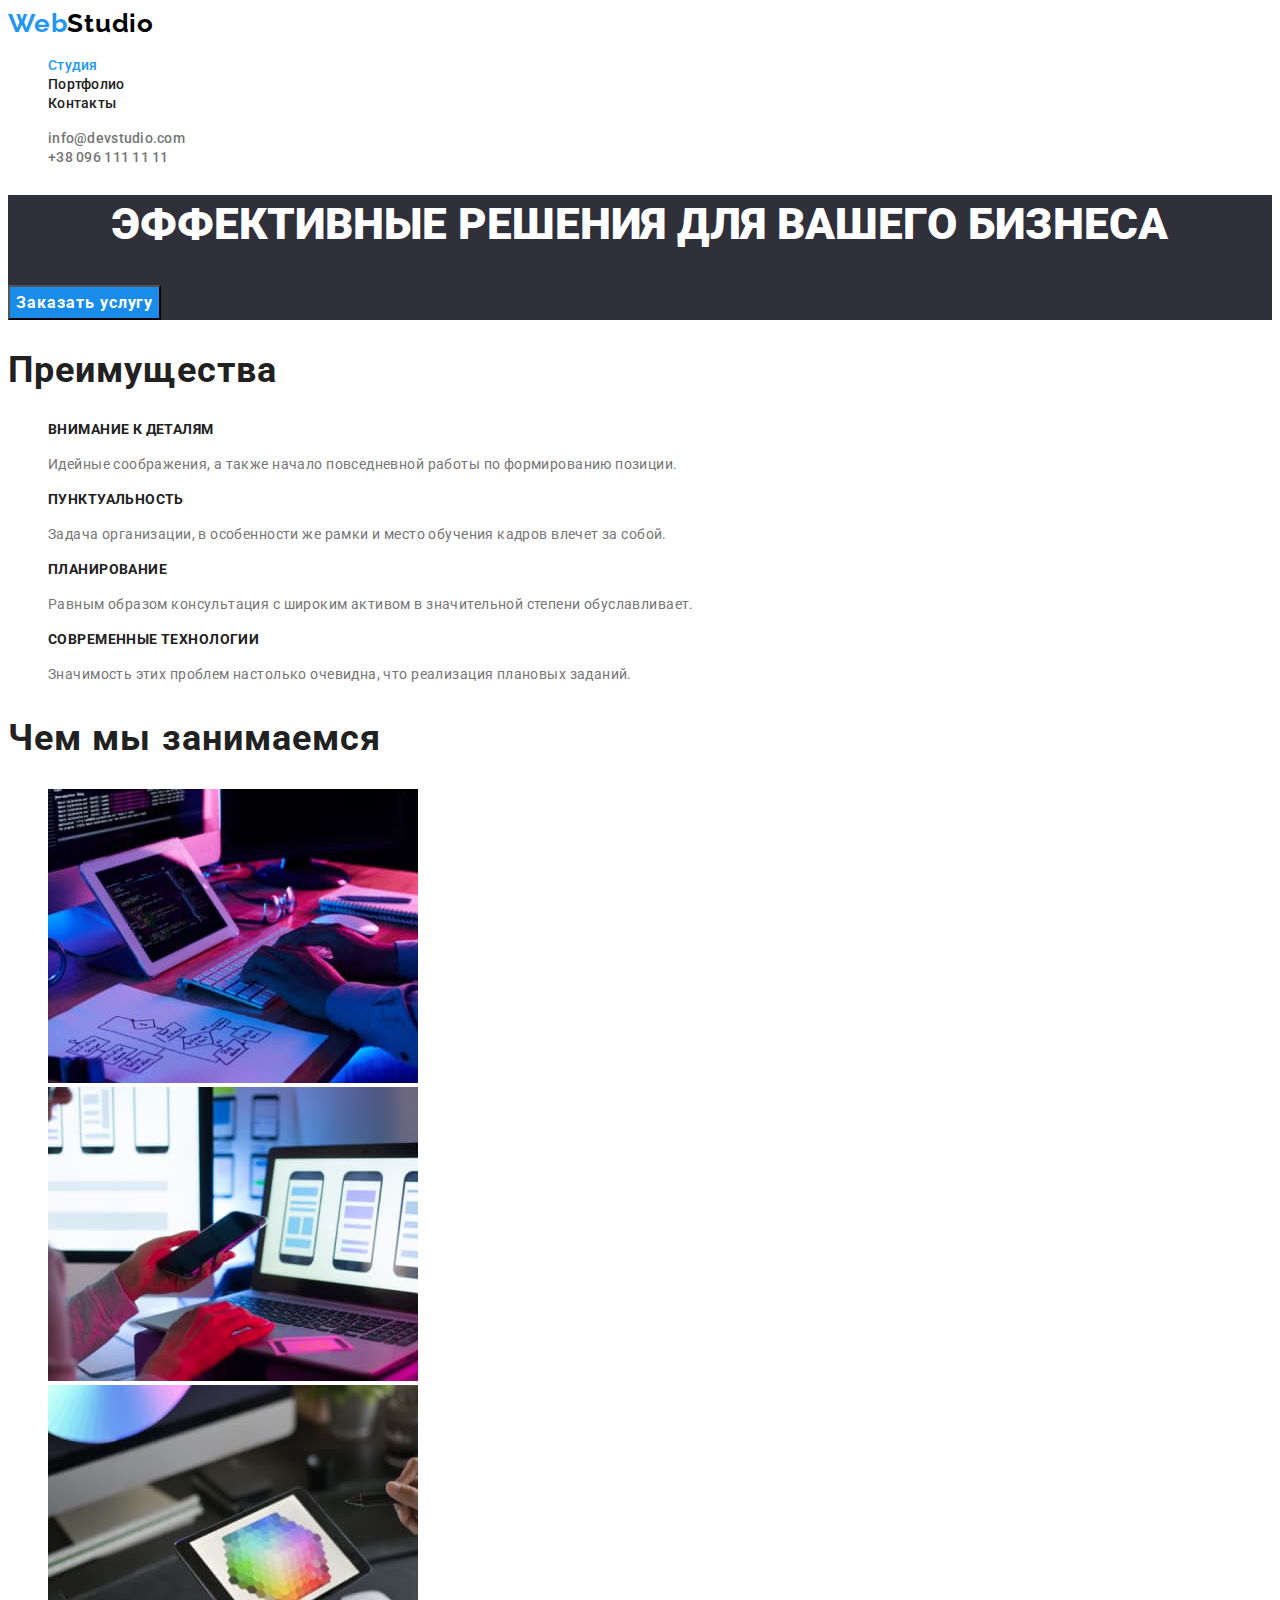
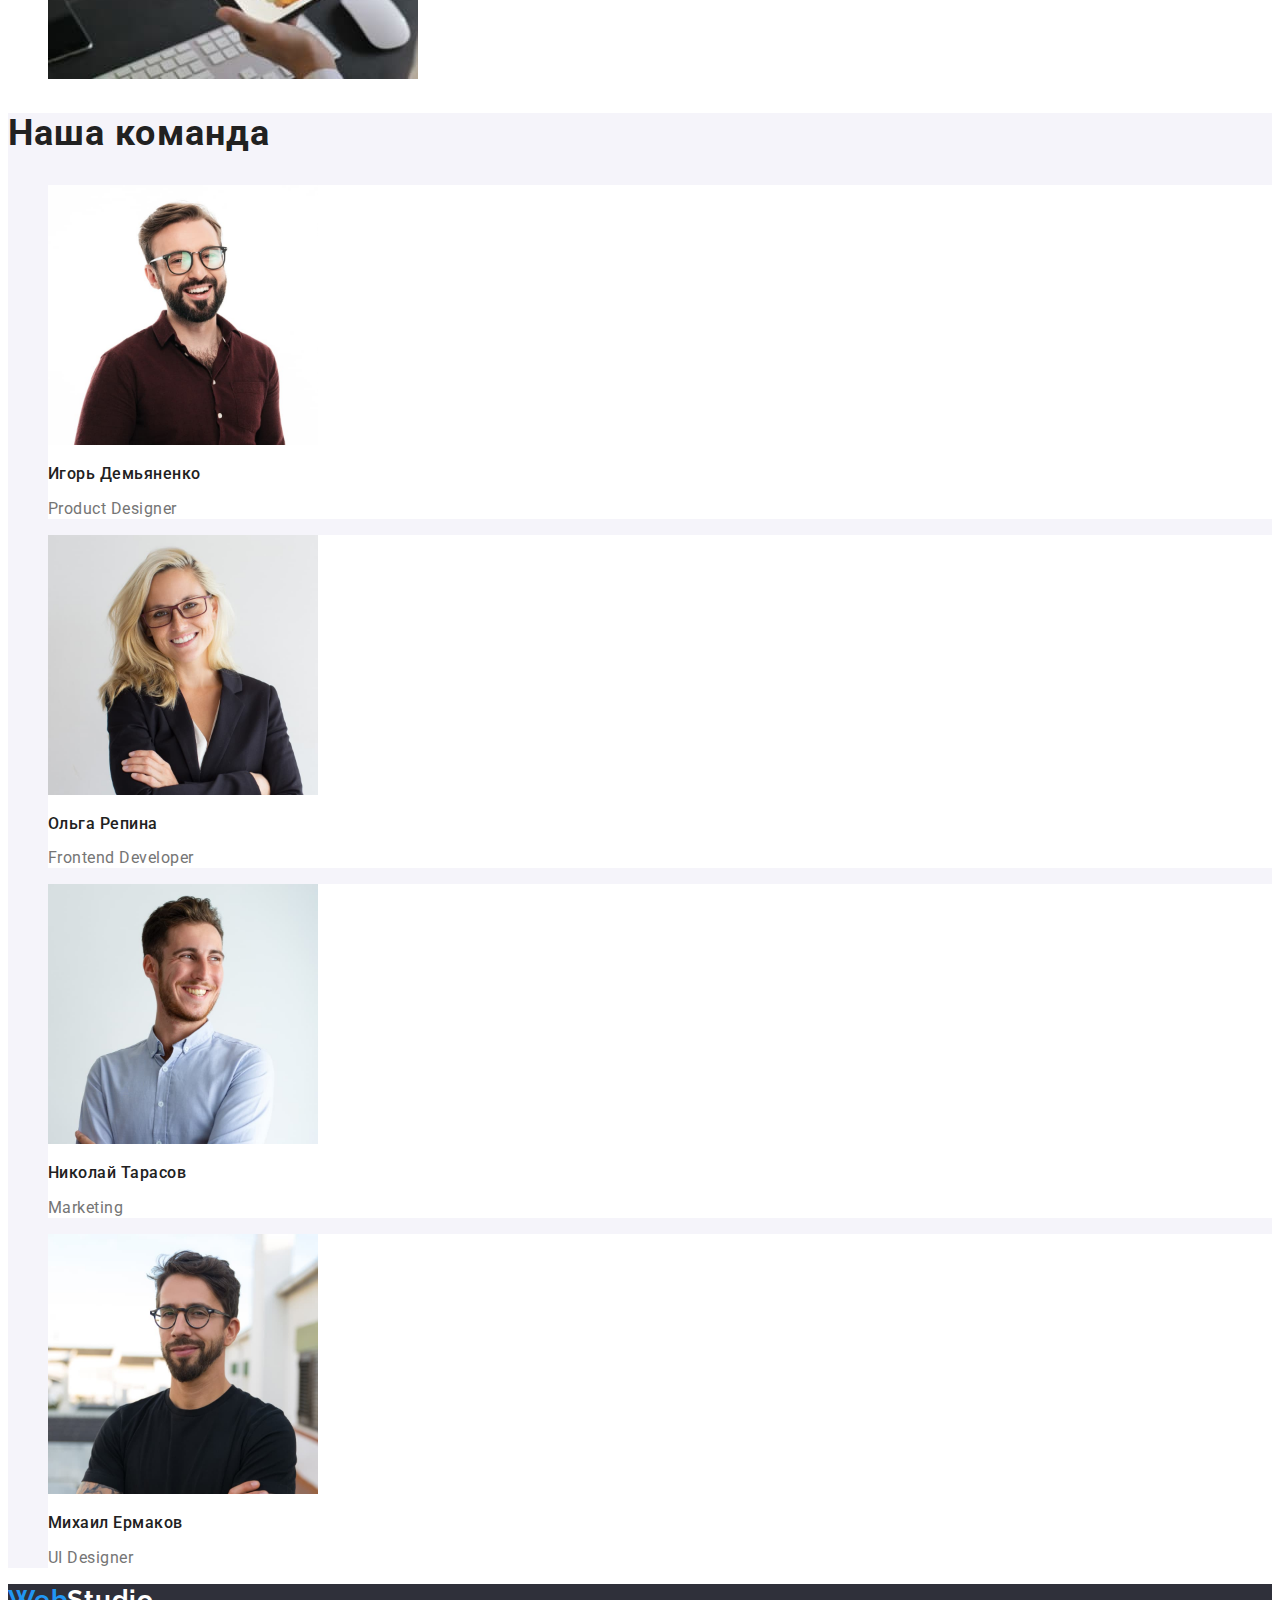
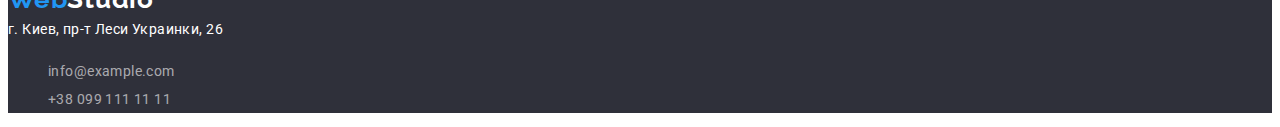
<file: index.html>
<!DOCTYPE html>
<html lang="ru">

<head>
    <meta charset="UTF-8">
    <meta http-equiv="X-UA-Compatible" content="IE=edge">
    <meta name="viewport" content="width=device-width, initial-scale=1.0">
    <title>WebStudio</title>
    <link rel="preconnect" href="https://fonts.googleapis.com">
    <link rel="preconnect" href="https://fonts.gstatic.com" crossorigin>
    <link
        href="https://fonts.googleapis.com/css2?family=Raleway:wght@700&family=Roboto:wght@400;500;700;900&display=swap"
        rel="stylesheet">
    <link rel="stylesheet" href="./css/style.css">
</head>

<body>
    <header class="top-header">
        <nav class="header-navigation">
            <a class="logo link" href="#"><span class="accent">Web</span>Studio</a>
            <ul class="menu list">
                <li class="menu-item">
                    <a class="menu-link link accent" href="">Студия</a>
                </li>
                <li>
                    <a class="menu-link link" href="./portfolio.html">Портфолио</a>
                </li>
                <li>
                    <a class="menu-link link" href="">Контакты</a>
                </li>
            </ul>
        </nav>
        <ul class="list">
            <li><a class="header-tel link" href="mailto:info@devstudio.com">info@devstudio.com</a></li>
            <li><a class="header-mail link" href="tel:+380961111111">+38 096 111 11 11</a></li>
        </ul>
    </header>
    <main>
        <section class="hero">
            <h1 class="main-title">Эффективные решения для вашего бизнеса</h1>
            <button class="modal-btn" type="button">Заказать услугу</button>
        </section>
        <section class="advantages">
            <h2 class="section-title">Преимущества</h2>
            <ul class="list-advantages list">
                <li>
                    <h3 class="sub-title-advantages">Внимание к деталям</h3>
                    <p class="description-advantages">Идейные соображения, а также начало повседневной работы по
                        формированию позиции.</p>
                </li>
                <li>
                    <h3 class="sub-title-advantages">Пунктуальность</h3>
                    <p class="description-advantages">Задача организации, в особенности же рамки и место обучения кадров
                        влечет за собой.</p>
                </li>
                <li>
                    <h3 class="sub-title-advantages">Планирование</h3>
                    <p class="description-advantages">Равным образом консультация с широким активом в значительной
                        степени обуславливает.</p>
                </li>
                <li>
                    <h3 class="sub-title-advantages">Современные технологии</h3>
                    <p class="description-advantages">Значимость этих проблем настолько очевидна, что реализация
                        плановых заданий.</p>
                </li>
            </ul>
        </section>
        <section class="operation">
            <h2 class="section-title">Чем мы занимаемся</h2>
            <ul class="list">
                <li><img src="./images/for-main/img1.jpg" alt="Работающий программист, его стол, офис"
                            width="370"></li>
                <li><img src="./images/for-main/img2.jpg" alt="Разработка интерфейса мобильного приложения"
                            width="370"></li>
                <li><img src="./images/for-main/img3.jpg" alt="Веб-дизайнер с работой над выбором цвета на графическом планшете" 
                            width="370"></li>
            </ul>
        </section>
        <section class="our-team">
            <h2 class="section-title">Наша команда</h2>
            <ul class="list">
                <li class="our-team-card">
                    <img src="./images/for-main/kom1.jpg" alt="Игорь Демьяненко" width="270">
                    <h3 class="team-name">Игорь Демьяненко</h3>
                    <p class="team-position" lang="en">Product Designer</p>
                </li>
                <li class="our-team-card">
                    <img src="./images/for-main/kom2.jpg" alt="Ольга Репина" width="270">
                    <h3 class="team-name">Ольга Репина</h3>
                    <p class="team-position" lang="en">Frontend Developer</p>
                </li>
                <li class="our-team-card">
                    <img src="./images/for-main/kom3.jpg" alt="Николай Тарасов" width="270">
                    <h3 class="team-name">Николай Тарасов</h3>
                    <p class="team-position" lang="en">Marketing</p>
                </li>
                <li class="our-team-card">
                    <img src="./images/for-main/kom4.jpg" alt="Михаил Ермаков" width="270">
                    <h3 class="team-name">Михаил Ермаков</h3>
                    <p class="team-position" lang="en">UI Designer</p>
                </li>
            </ul>
        </section>
    </main>
    <footer class="bottom-site">
        <a class="logo logo-for-dark link" href=""><span class="accent">Web</span>Studio</a>
        <address class="footer-contact list">
            <a class="footer-address link" href="#">г. Киев, пр-т Леси Украинки, 26</a>
            <ul class="list">
                <li><a class="footer-mail link" href="mailto:info@example.com">info@example.com</a></li>
                <li><a class="footer-tel link" href="tel:+380991111111">+38 099 111 11 11</a></li>
            </ul>
        </address>
    </footer>
</body>

</html>
</file>
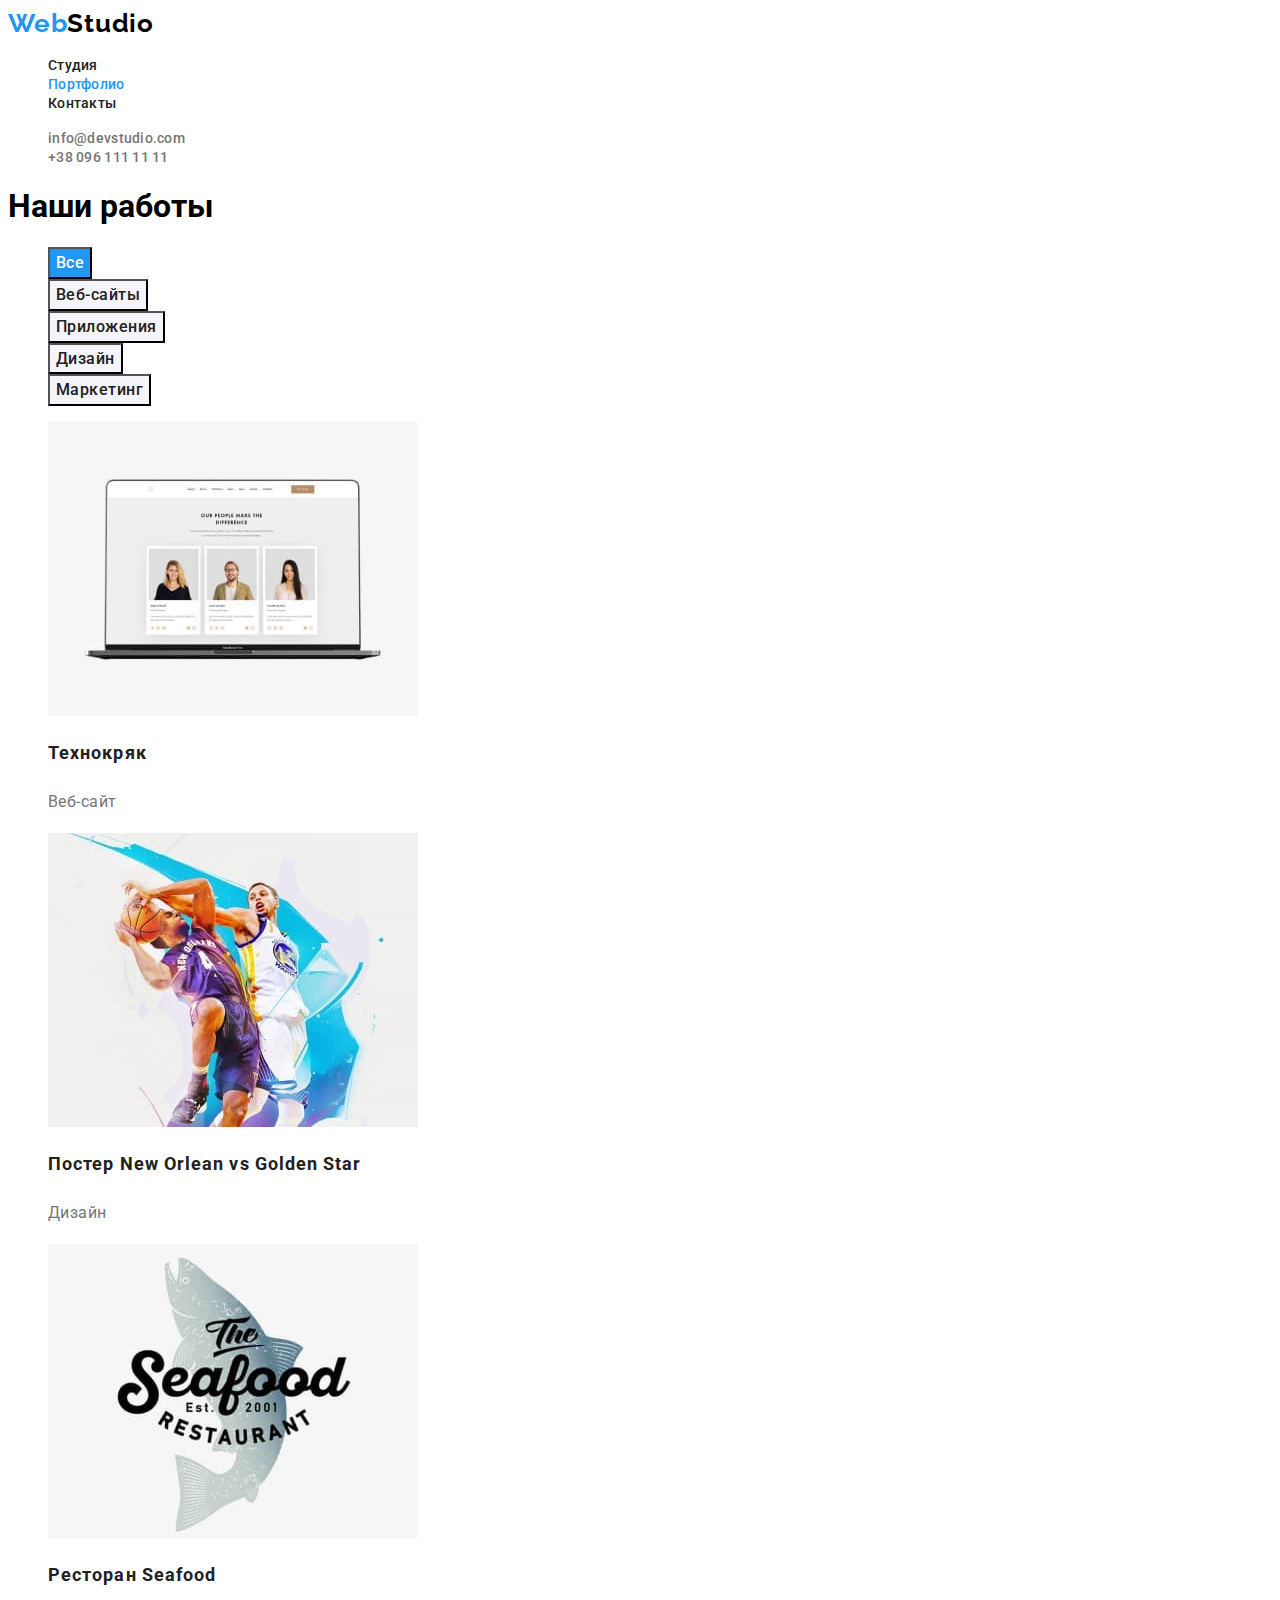
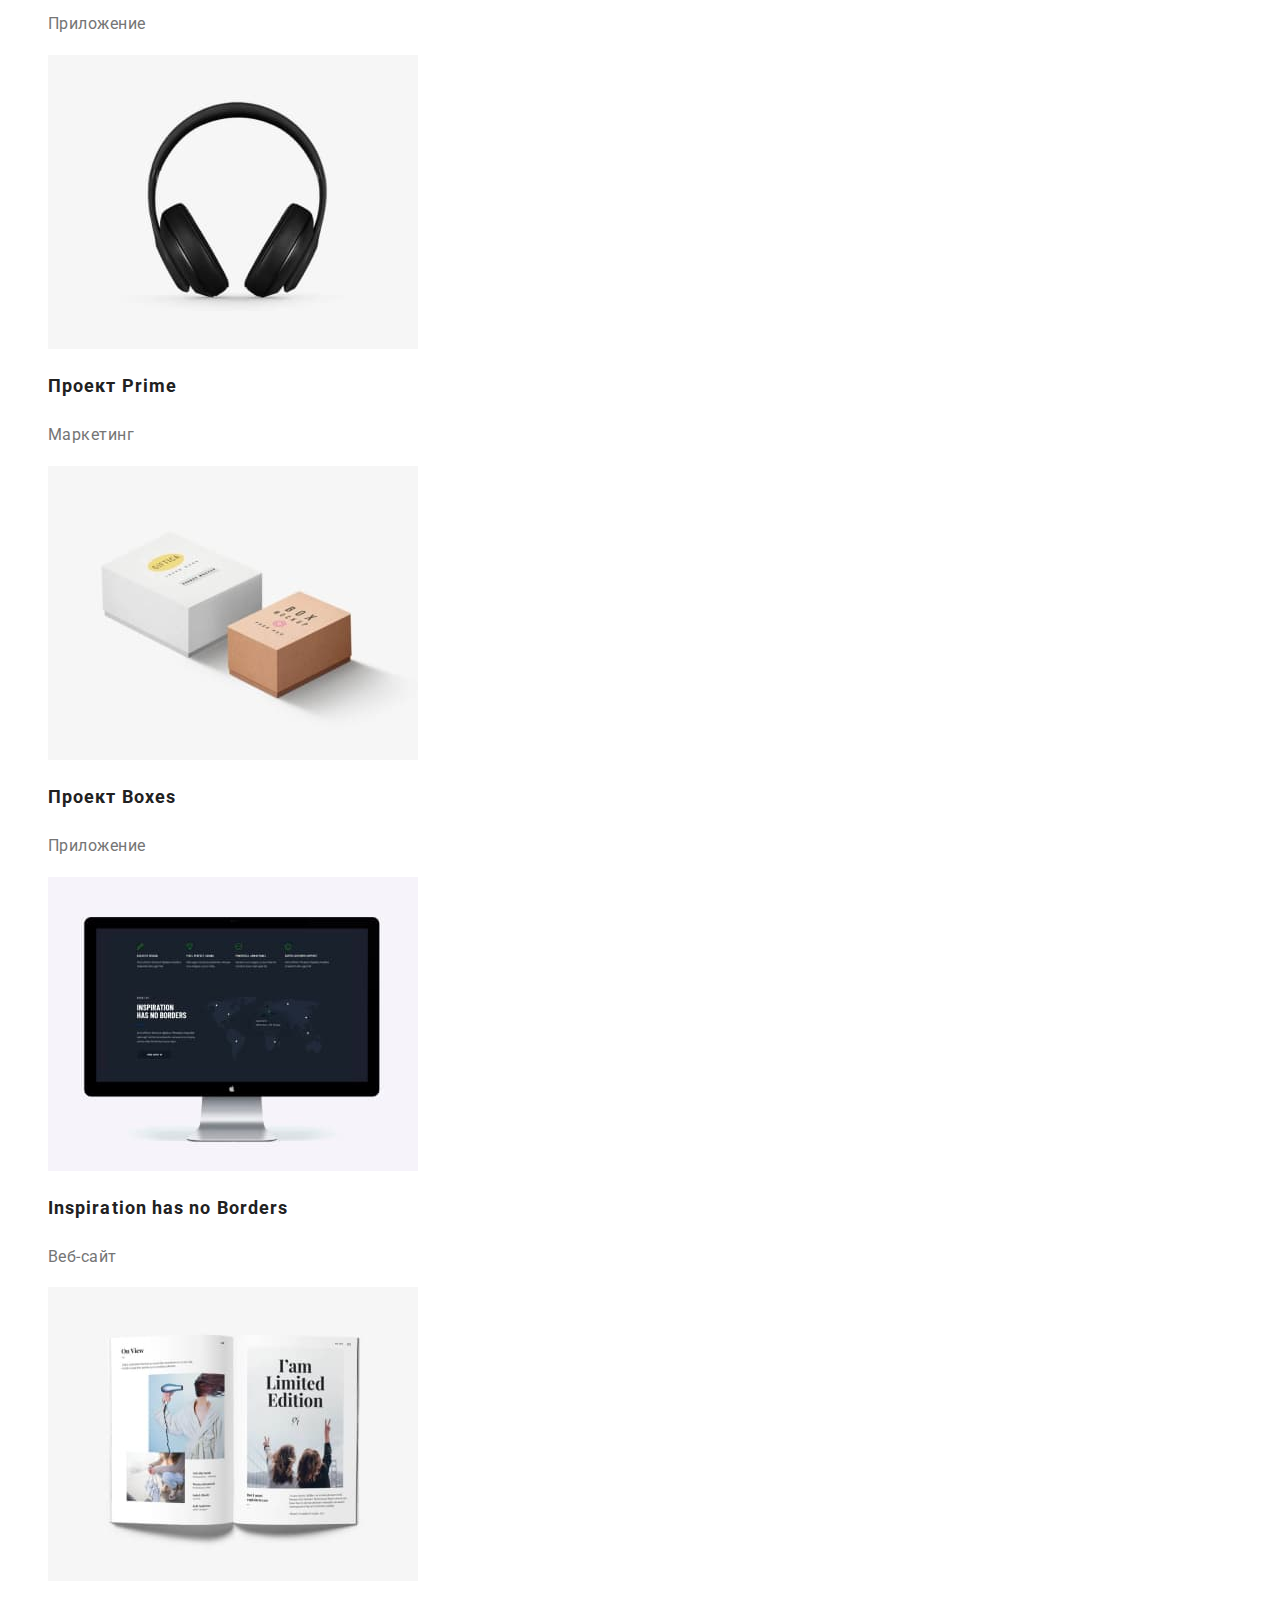
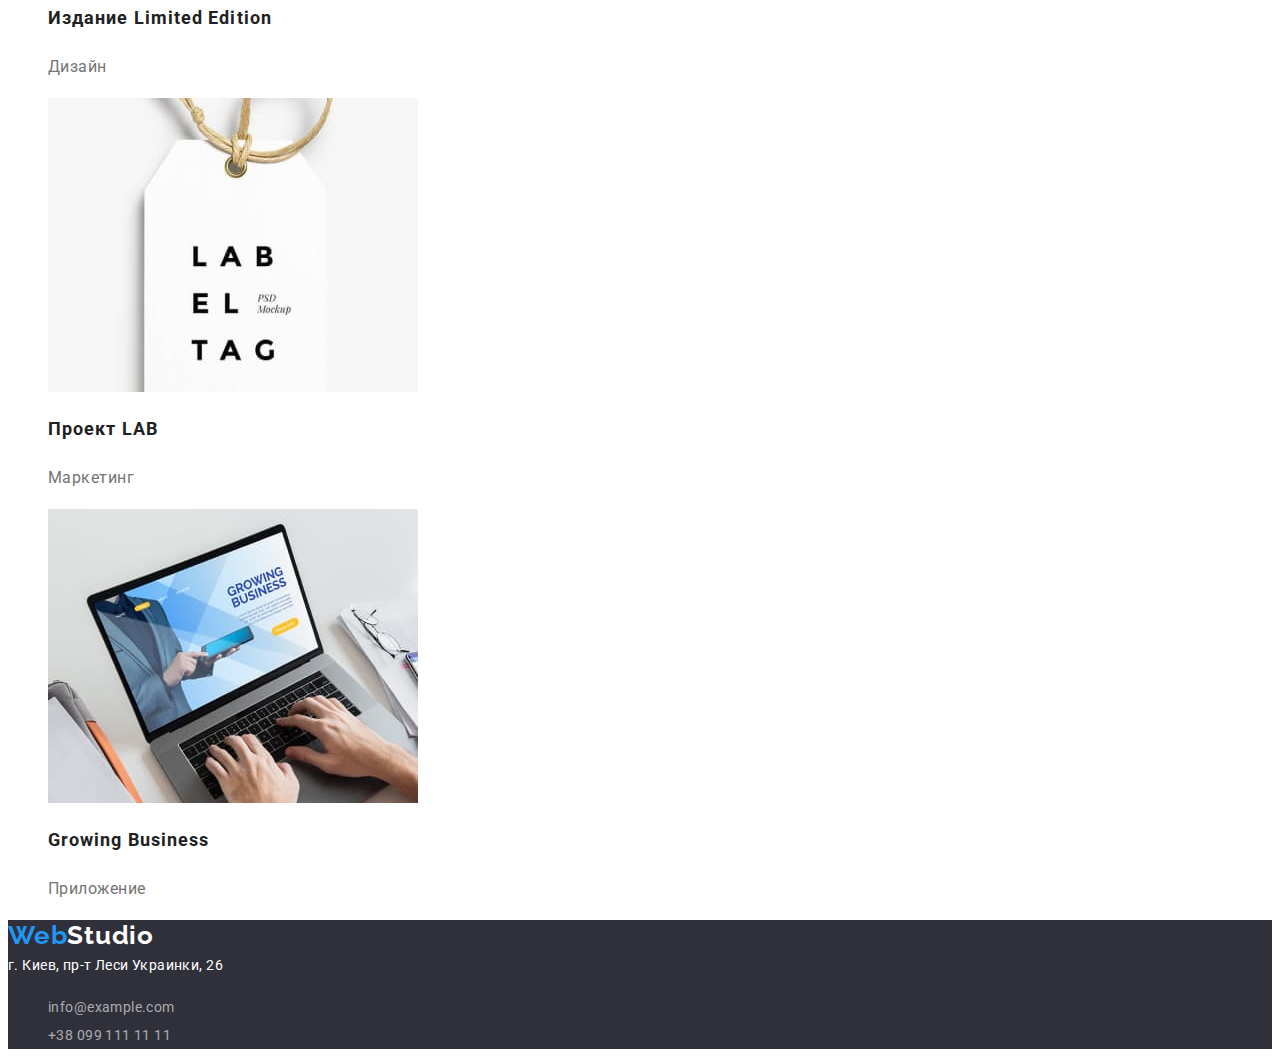
<file: portfolio.html>
<!DOCTYPE html>
<html lang="ru">

<head>
    <meta charset="UTF-8">
    <meta http-equiv="X-UA-Compatible" content="IE=edge">
    <meta name="viewport" content="width=device-width, initial-scale=1.0">
    <title>WebStudio</title>
    <link rel="preconnect" href="https://fonts.googleapis.com">
    <link rel="preconnect" href="https://fonts.gstatic.com" crossorigin>
    <link
        href="https://fonts.googleapis.com/css2?family=Raleway:wght@700&family=Roboto:wght@400;500;700;900&display=swap"
        rel="stylesheet">
    <link rel="stylesheet" href="./css/style.css">
</head>

<body>
    <header class="top-header">
        <nav class="header-navigation">
            <a class="logo link" href="#"><span class="accent">Web</span>Studio</a>
            <ul class="menu list">
                <li class="menu-item">
                    <a class="menu-link link" href="./index.html">Студия</a>
                </li>
                <li>
                    <a class="menu-link accent link" href="">Портфолио</a>
                </li>
                <li>
                    <a class="menu-link link" href="">Контакты</a>
                </li>
            </ul>
        </nav>
        <ul class="list">
            <li><a class="header-tel link" href="mailto:info@devstudio.com">info@devstudio.com</a></li>
            <li><a class="header-mail link" href="tel:+380961111111">+38 096 111 11 11</a></li>
        </ul>
    </header>
<main>
    <section>
        <h1>Наши работы</h1>
        <ul class="list">
            <li><button class="link project-type button-accent" type="button">Все</button></li>
            <li><button class="link project-type" type="button">Веб-сайты</button></li>
            <li><button class="link project-type" type="button">Приложения</button></li>
            <li><button class="link project-type" type="button">Дизайн</button></li>
            <li><button class="link project-type" type="button">Маркетинг</button></li>
        </ul>
        <ul class="list">
            <li><a class="link" href="#">
                    <img src="./images/for-portfolio/img-1.jpg" alt="ноутбук" width="370">
                    <h2 class="project-name">Технокряк</h2>
                    <p class="card-project-type">Веб-сайт</p>
                </a>
            </li>
            <li><a class="link" href="#">
                    <img src="./images/for-portfolio/img-2.jpg" alt="игроки в баскетбол" width="370">
                    <h2 class="project-name">Постер New Orlean vs Golden Star</h2>
                    <p class="card-project-type">Дизайн</p>
                </a>
            </li>
            <li><a class="link" href="#">
                    <img src="./images/for-portfolio/img-3.jpg" alt="вывеска для ресторана" width="370">
                    <h2 class="project-name">Ресторан Seafood</h2>
                    <p class="card-project-type">Приложение</p>
                </a>
            </li>
            <li><a class="link" href="#">
                    <img src="./images/for-portfolio/img-4.jpg" alt="наушники" width="370">
                    <h2 class="project-name">Проект Prime</h2>
                    <p class="card-project-type">Маркетинг</p>
                </a>
            </li>
            <li><a class="link" href="#">
                    <img src="./images/for-portfolio/img-5.jpg" alt="коробки" width="370">
                    <h2 class="project-name">Проект Boxes</h2>
                    <p class="card-project-type">Приложение</p>
                </a>
            </li>
            <li><a class="link" href="#">
                    <img src="./images/for-portfolio/img-6.jpg" alt="монитор" width="370">
                    <h2 class="project-name">Inspiration has no Borders</h2>
                    <p class="card-project-type">Веб-сайт</p>
                </a>
            </li>
            <li><a class="link" href="#">
                    <img src="./images/for-portfolio/img-7.jpg" alt="журнал" width="370">
                    <h2 class="project-name">Издание Limited Edition</h2>
                    <p class="card-project-type">Дизайн</p>
                </a>
            </li>
            <li><a class="link" href="#">
                    <img src="./images/for-portfolio/img-8.jpg" alt="бирка" width="370">
                    <h2 class="project-name">Проект LAB</h2>
                    <p class="card-project-type">Маркетинг</p>
                </a>
            </li>
            <li><a class="link" href="#">
                    <img src="./images/for-portfolio/img-9.jpg" alt="человек работает за компьютером" width="370">
                    <h2 class="project-name">Growing Business</h2>
                    <p class="card-project-type">Приложение</p>
                </a>
            </li>
        </ul>
    </section>
</main>
    <footer class="bottom-site">
        <a class="logo logo-for-dark link" href=""><span class="accent">Web</span>Studio</a>
        <address class="footer-contact list">
            <a class="footer-address link" href="#">г. Киев, пр-т Леси Украинки, 26</a>
            <ul class="list">
                <li><a class="footer-mail link" href="mailto:info@example.com">info@example.com</a></li>
                <li><a class="footer-tel link" href="tel:+380991111111">+38 099 111 11 11</a></li>
            </ul>
        </address>
    </footer>
</body>

</html>
</file>
<file: css/style.css>
:root {
    --accent-color: #2196F3;
    --secondary-color: #757575;
    --title-color: #212121;
    --color-for-dark: #FFFFFF;
}

/* сброс нижнего подчёркивания */
.link {
    text-decoration: none;
}
/* сброс маркеров в списках */
.list {
    list-style: none;
}
body {
font-family: 'Roboto', sans-serif;
}
.section-title {
font-weight: 700;
font-size: 36px;
line-height: 1.16;
letter-spacing: 0.03em;
color: var(--title-color);
}
/* ============ стили к блоку header ============ */
.logo {
font-family: 'Raleway', sans-serif;
font-weight: 700;
font-size: 26px;
line-height: 1.19;
letter-spacing: 0.03em;
color: #000000 ;
}
.menu-link {
font-weight: 500;
font-size: 14px;
line-height: 1.14;
letter-spacing: 0.02em;
color: var(--title-color);
}
.menu-link:hover,
.menu-link:focus {
color: var(--accent-color);
}
.header-tel {
font-weight: 500;
font-size: 14px;
line-height: 1.14;
letter-spacing: 0.02em;
color: var(--secondary-color);
}
.header-tel:hover,
.header-tel:focus {
color: var(--accent-color)
}
.header-mail {
font-weight: 500;
font-size: 14px;
line-height: 1.14;
letter-spacing: 0.02em;
color: var(--secondary-color);
}

.header-mail:hover,
.header-mail:focus {
color: var(--accent-color)
}

/* ============ /стили к блоку header ============ */


/* ============ стили к блоку hero ============ */
.hero {
background-color: #2F303A;
}
.main-title {
font-weight: 900;
font-size: 44px;
line-height: 1.36; 
color: var(--color-for-dark);
text-transform: uppercase;
text-align: center;
}
.modal-btn {
font-family: inherit;
font-weight: 700;
font-size: 16px;
line-height: 1.85;
letter-spacing: 0.06em;
color: var(--color-for-dark);
background-color: #188CE8;
cursor: pointer;
}
.accent {
color: var(--accent-color);
}
/* ============ /стили к блоку hero ============ */


/* ============ стили к блоку description ======== */
.sub-title-advantages {
font-weight: 700;
font-size: 14px;
line-height: 1;
letter-spacing: 0.03em;
color: var(--title-color);
text-transform: uppercase;
}
.description-advantages {
font-weight: 400;
font-size: 14px;
line-height: 2;
letter-spacing: 0.03em;
color: var(--secondary-color);
}
/* ============ /стили к блоку description ====== */


/* ============ стили к блоку our team ====== */
.our-team {
background-color: #F5F4FA;
}
.our-team-card {
    background-color: var(--color-for-dark);
}
.team-name {
font-weight: 500;
font-size: 16px;
line-height: 1.18em;
letter-spacing: 0.03em;
color: var(--title-color);
}
.team-position {
font-weight: 400;
font-size: 16px;
line-height: 1.18em;
letter-spacing: 0.03em;
color: var(--secondary-color);
}
/* ============ /стили к блоку our team ====== */

/* ============ стили к блоку footer ====== */
.bottom-site {
background-color:#2F303A;;
}
.logo-for-dark {
color: var(--color-for-dark);
}
.footer-contact {
font-family: inherit;
font-style: inherit;
font-weight: 400;
font-size: 14px;
line-height: 2;
letter-spacing: 0.03em;
}
.footer-address {
color: var(--color-for-dark);
}
.footer-address:hover,
.footer-address:focus {
color: var(--accent-color);
}
.footer-mail {
color: rgba(255, 255, 255, 0.6);
}
.footer-mail:hover,
.footer-mail:focus {
color: var(--accent-color);
}
.footer-tel {
color: rgba(255, 255, 255, 0.6);
}
.footer-tel:hover,
.footer-tel:focus {
color: var(--accent-color);
}

/* ============ /стили к блоку footer ====== */


/* ============ стили к странице портфолио ====== */

.project-type {
font-family: inherit;
font-weight: 500;
font-size: 16px;
line-height: 1.62;
letter-spacing: 0.03em;
color: var(--title-color);
background-color: #F5F4FA;
cursor: pointer;
}
.project-type:hover,
.project-type:focus {
background-color: var(--accent-color);
color: var(--color-for-dark);
}
.button-accent {
background-color: var(--accent-color);
color: var(--color-for-dark);
}
.project-name {
font-weight: 700;
font-size: 18px;
line-height: 2;
letter-spacing: 0.06em;
color: var(--title-color);
}
.card-project-type {
font-weight: 400;
font-size: 16px;
line-height: 1.87;
letter-spacing: 0.03em;
color: var(--secondary-color);
}

/* ============ /стили к странице портфолио ====== */
</file>
